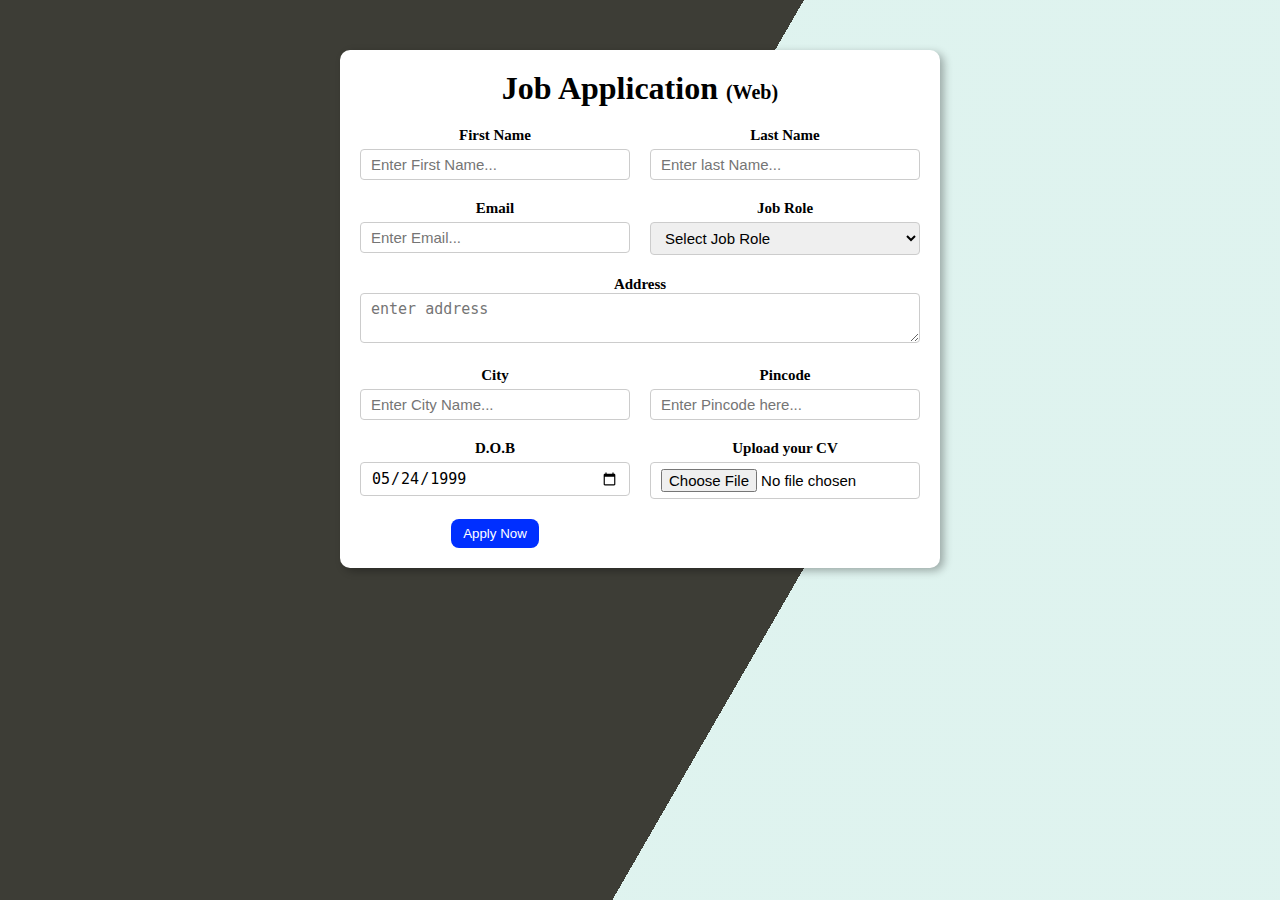
<file: mini proj/index.html>
<!DOCTYPE html>
<html lang="en">
<head>
    <meta charset="UTF-8">
    <meta name="viewport" content="width= nn, initial-scale=1.0">
    <title>Job Application Form</title>
    <link rel="stylesheet" href="/mini proj/style.css">
</head>
<body>
    <div class="container">
    <div class="apply_box">
        <h1>
            Job Application
            <span class = "title_small">(Web)</span>
        </h1> 
        <form action="">
            <div class="form_container">
                <div class="form_control">
                    <label for = "first_name">First Name</label>
                    <input id = "first_name" name="first_name" placeholder="Enter First Name..." required/>           
                 </div>
                <div class="form_control">
                    <label for = "last_name">Last Name</label>
                    <input id = "last_name" name="last_name" placeholder="Enter last Name..." required/>           
                 </div> 
                <div class="form_control">
                    <label for = "email">Email</label>
                    <input type="email" id = "email" name="email" placeholder="Enter Email..." required/>           
                 </div>
                <div class="form_control">
                    <label for = "job_role">Job Role</label>
                    <select id="job_role" name="job_role"  required>
                        <option value="">Select Job Role  </option>
                        <option value="React">React</option>
                        <option value="Node">Node</option>
                        <option value="full_stack">Full stack</option>
                        <option value="frontend">Frontend</option>
                    </select>          
                 </div>
                <div class="textarea_control">
                    <label for="address" >Address</label>
                    <textarea id="address" name="address" row="4" cols="50" placeholder="enter address" required></textarea>
                </div>
                <div class="form_control">
                    <label for = "city">City</label>
                    <input id = "city" name="city" placeholder="Enter City Name..." required/>           
                 </div>
                <div class="form_control">
                    <label for = "pincode">Pincode</label>
                    <input type="pincode" id = "pincode" name="pincode" placeholder="Enter Pincode here..." required/>           
                 </div>
                <div class="form_control">
                    <label for = "date">D.O.B</label>
                    <input value="1999-05-24" type="date" id="date" name="date" />
                </div>
                <div class="form_control">
                    <label for = "upload">Upload your CV</label>
                    <input type="file" id = "upload" name="upload" required/>           
                 </div>
                <div class="button_conatiner">
                    <button type="submit">Apply Now</button>
                </div>
                 
            </div>
        </form>       
    </div>
    
    </div>
    <script src="/mini proj/script.js"></script>
</body>
</html>
</file>
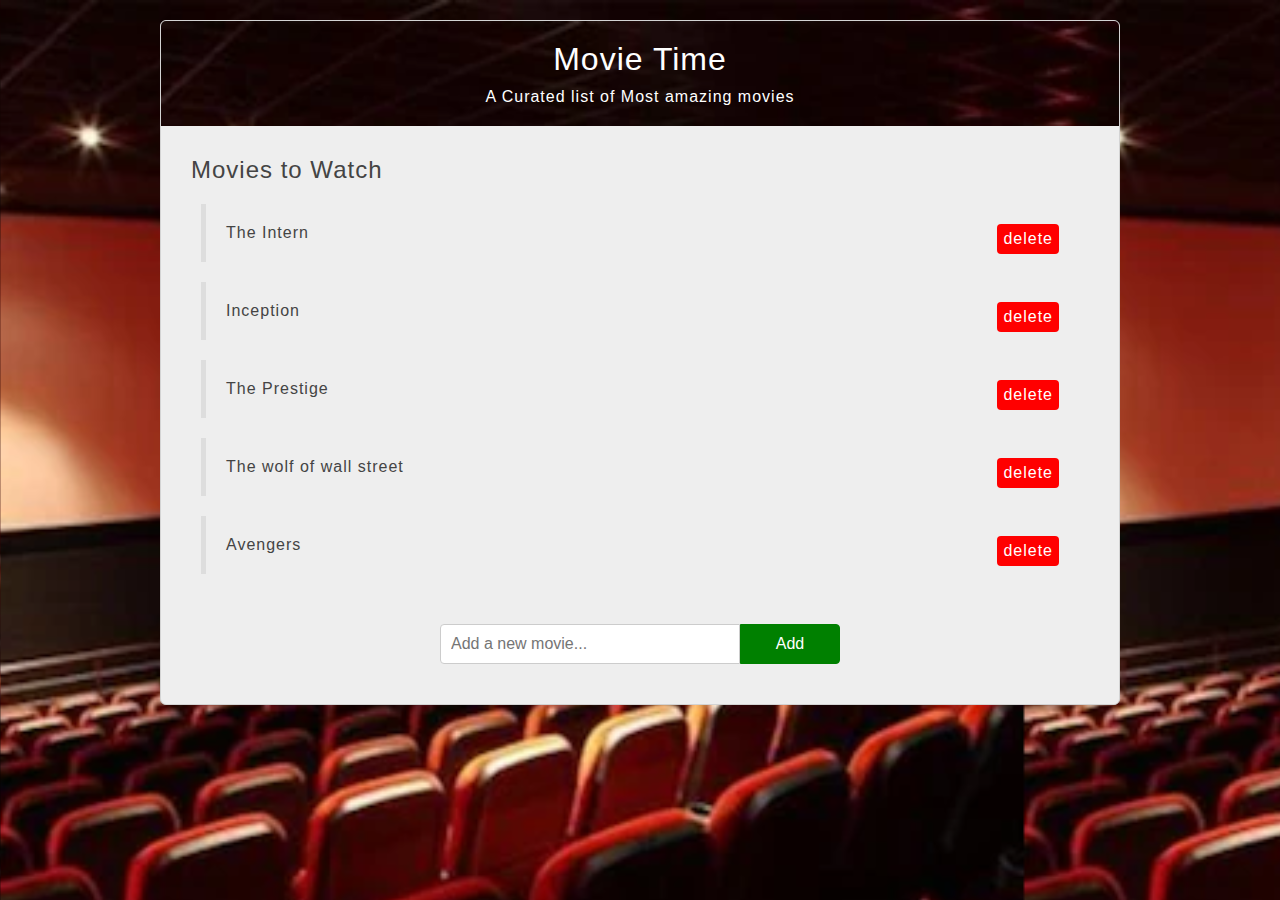
<file: mini proj2/index.html>
<!DOCTYPE html>
<html lang="en">
<head>
    <meta charset="UTF-8">
    <meta name="viewport" content="width=device-width, initial-scale=1.0">
    <title>Document</title>
    <link rel="stylesheet" href="/mini proj2/stye.css">
</head>
<body>
    <div id="wrapper">
        <header>
            <div id="page-banner">
                <h1 class="title" style="color:#fff;">Movie Time</h1>
                <p style="color:#fff;">A Curated list of Most amazing movies</p>
            </div>
        </header>
        <div id="movie-list">
            <h2 class="title">Movies to Watch</h2>
            <ul>
                <li>
                    <span class="name">The Intern</span>
                    <span class="delete">delete</span>
                </li>
                <li>
                    <span class="name">Inception</span>
                    <span class="delete">delete</span>
                </li>
                <li>
                    <span class="name">The Prestige</span>
                    <span class="delete">delete</span>
                </li>
                <li>
                    <span class="name">The wolf of wall street</span>
                    <span class="delete">delete</span>
                </li>
                <li>
                    <span class="name">Avengers</span>
                    <span class="delete">delete</span>
                </li>
            </ul>
        </div>
        <form id="add-movie" onsubmit="return false;">
            <input type="text" id="movieInput" placeholder="Add a new movie..."/>
            <button type="submit">Add</button>
        </form>
    </div>
</body>
<script src="/mini proj2/script.js"></script>
</html>
</file>
<file: mini proj/style.css>
* {
    margin: 0;
    padding: 0;
    box-sizing: border-box;
}

body {
    background-color: rgb(146, 243, 243);
    background-image: linear-gradient(120deg, rgb(61, 61, 54) 50%, rgba(238, 243, 238, 0.84) 50%);
}

.container {
    max-width: 900px;
    margin: 0 auto;
}

.apply_box {
    max-width: 600px;
    padding: 20px;
    background-color: white;
    margin: 0 auto;
    margin-top: 50px;
    box-shadow: 4px 3px 8px rgba(0, 0, 0, 0.3);
    border-radius: 10px;
    text-align: center;
}

.title_small {
    font-size: 20px;
}

.form_container {
    margin-top: 20px;
    display: grid;
    grid-template-columns: repeat(auto-fit, minmax(200px, 1fr));
    gap: 20px;
}

.form_control {
    display: flex;
    flex-direction: column;
    font-weight: bolder;
}

label {
    font-size: 15px;
    margin-bottom: 5px;
}

input, select, textarea {
    padding: 6px 10px;
    border: 1px solid #ccc;
    border-radius: 4px;
    font-size: 15px;
}

input:focus {
    outline: 2px solid rgb(38, 0, 255);
}

.button_container {
    display: flex;
    justify-content: flex-end;
    margin-top: 20px;
}

button {
    background-color: rgb(0, 47, 255);
    border: 2px solid transparent;
    padding: 5px 10px;
    color: white;
    border-radius: 8px;
    transition: all 0.3s ease;
}

button:hover {
    background-color: #ccc;
    border: 2px solid rgb(0, 47, 255);
    color: black;
    cursor: pointer;
}

.textarea_control {
    grid-column: 1 / span 2;
    font-weight: bolder;
}

.textarea_control textarea {
    width: 100%;
}

@media (max-width: 460px) {
    .textarea_control {
        grid-column: auto;
    }
}
</file>
<file: mini proj2/stye.css>
body{
    background-image: url("/mini proj2/img/movie.jpg");
    background-size: 80%;
    font-family: sans-serif;
    color: #444;
    letter-spacing: 1px;
}
h1,h2{
    font-weight: normal;
}
#wrapper{
    background-color: #eee;
    width: 90%;
    max-width: 960px;
    margin: 20px auto;
    border-radius: 6px;
    box-shadow: 1px 10px rgba(0, 0, 0, 0);
    box-sizing: border-box;
    padding: 0 0 20px;
    overflow: hidden;
    border: 1px solid lightgrey;
}

#page-banner{
    background-image: url("/mini proj2/img/movie.jpg");
    background-size: 100%;
    align-items: center;
    padding: 10px 0;
}

#page-banner h1,#page-banner p{
    width: 100%;
    text-align: center;
    margin: 10px 0;
}
#movie-list,#add-movie{
    margin: 30px;
}

#movie-list ul{
    list-style-type: none;
    padding: 0;
}

#movie-list li{
    padding: 20px;
    border-left: 5px solid #ddd;
    margin: 20px 10px;
}

#movie-list li:hover{
    border-color: #9361bf;
}

.delete{
    float: right;
    background: red;
    padding: 6px;
    border-radius: 4px;
    cursor: pointer;
    color: white;
}

.delete:hover{
    background: maroon;
}

#add-movie {
    width: 400px;
    margin: 0 auto;
}

#add-movie input{
    display:block;
    margin: 20px 0;
    padding: 10px;
    border: 1px solid #ccc;
    font-size: 16px;
    border-radius: 4px 0 0 4px;
    box-sizing: border-box;
    width: 300px;
    float: left;
    clear: both;
}

#add-movie button{
    border: 1px solid green;
    background: green;
    padding: 10px 20px;
    font-size: 16px;
    display: inline-block;
    margin: 0;
    border-radius: 0 4px 4px 0;
    cursor: pointer;
    width: 100px;
    float: left;
    margin: 20px 0;
    color: white;
}

#add-movie button:hover{
    background: darkgreen;
}
#add-movie:after{
    content: "";
    display: block;
    clear: both;
}

#add-movie label{
    line-height: 52px;
}
</file>
